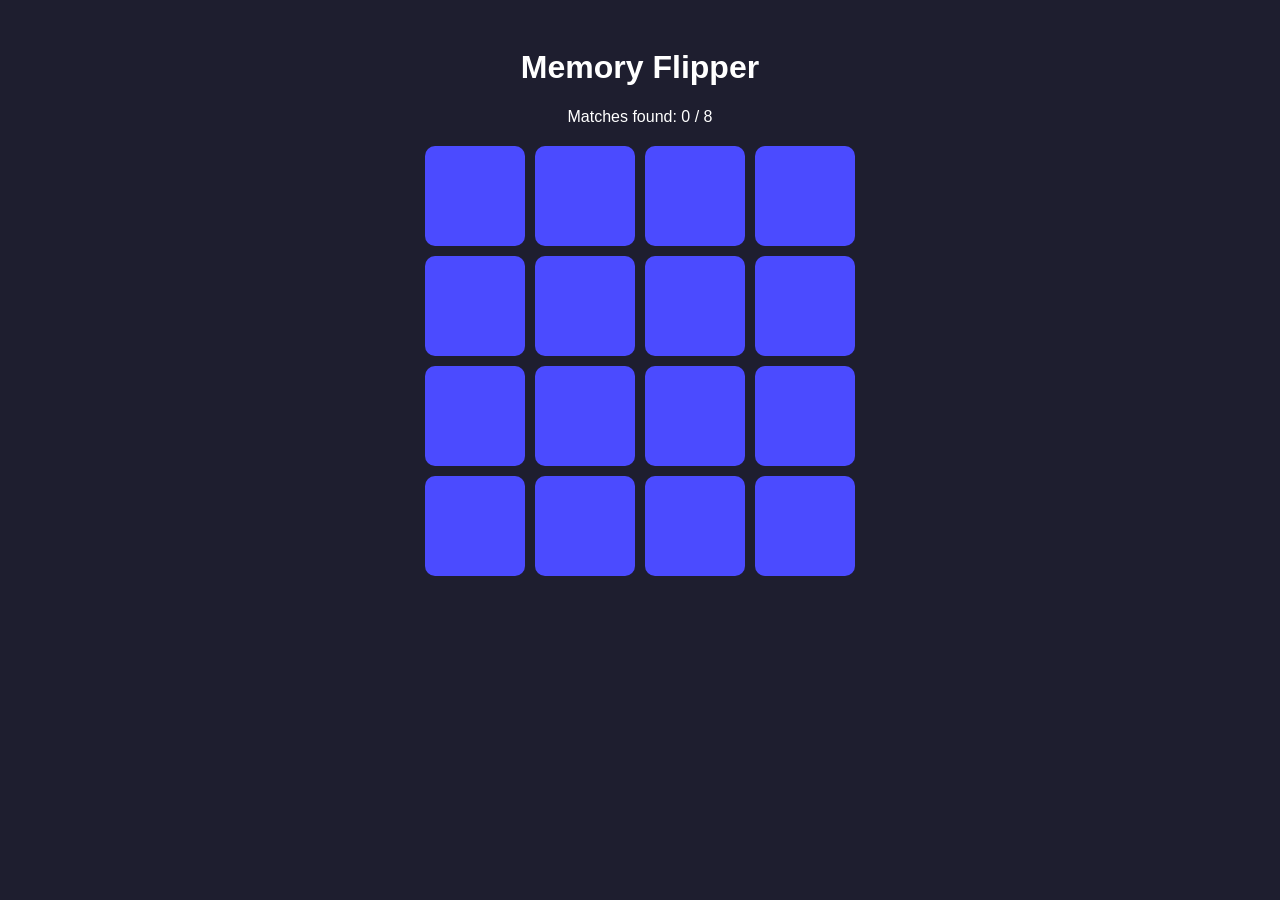
<file: index.html>
<!DOCTYPE html>
<html lang="en">
<head>
    <meta charset="UTF-8">
    <title>Memory Flipper</title>
    <link rel="stylesheet" href="style.css">
</head>
<body>

       <h1>Memory Flipper</h1>

       <p>
           Matches found:
           <span id="score">0</span> / 8
       </p>

         <div id="game-board">
              
        <script src="script.js"></script>       
</body>
</html>
</file>
<file: style.css>
/* Basic page styling */
body {
    font-family: sans-serif;
    text-align: center;
    background: #1e1e2f;
    color: white;
    padding: 20px;
}

/* Put the cards into a 4-column grid */
#game-board {
    display: grid;
    grid-template-columns: repeat(4, 100px);
    gap: 10px;
    justify-content: center;
    margin-top: 20px;
}

/* The normal card */
.card {
    width: 100px;
    height: 100px;
    background: #4b4bff;
    border-radius: 10px;

    /* Center the symbol */
    display: flex;
    align-items: center;
    justify-content: center;

    font-size: 32px;
    cursor: pointer;

    transform: scale(1);
    transition: transform 0.2s ease;
}

/* Small visual effect when the mouse is over a card */
.card:hover {
    transform: scale(1.05);
}

/* The card after it is flipped */
.card.flipped {
    background: white;
    color: black;
}

/* A card that has already been matched */
.card.matched {
    background: #4caf50;
    cursor: default;
}
</file>
